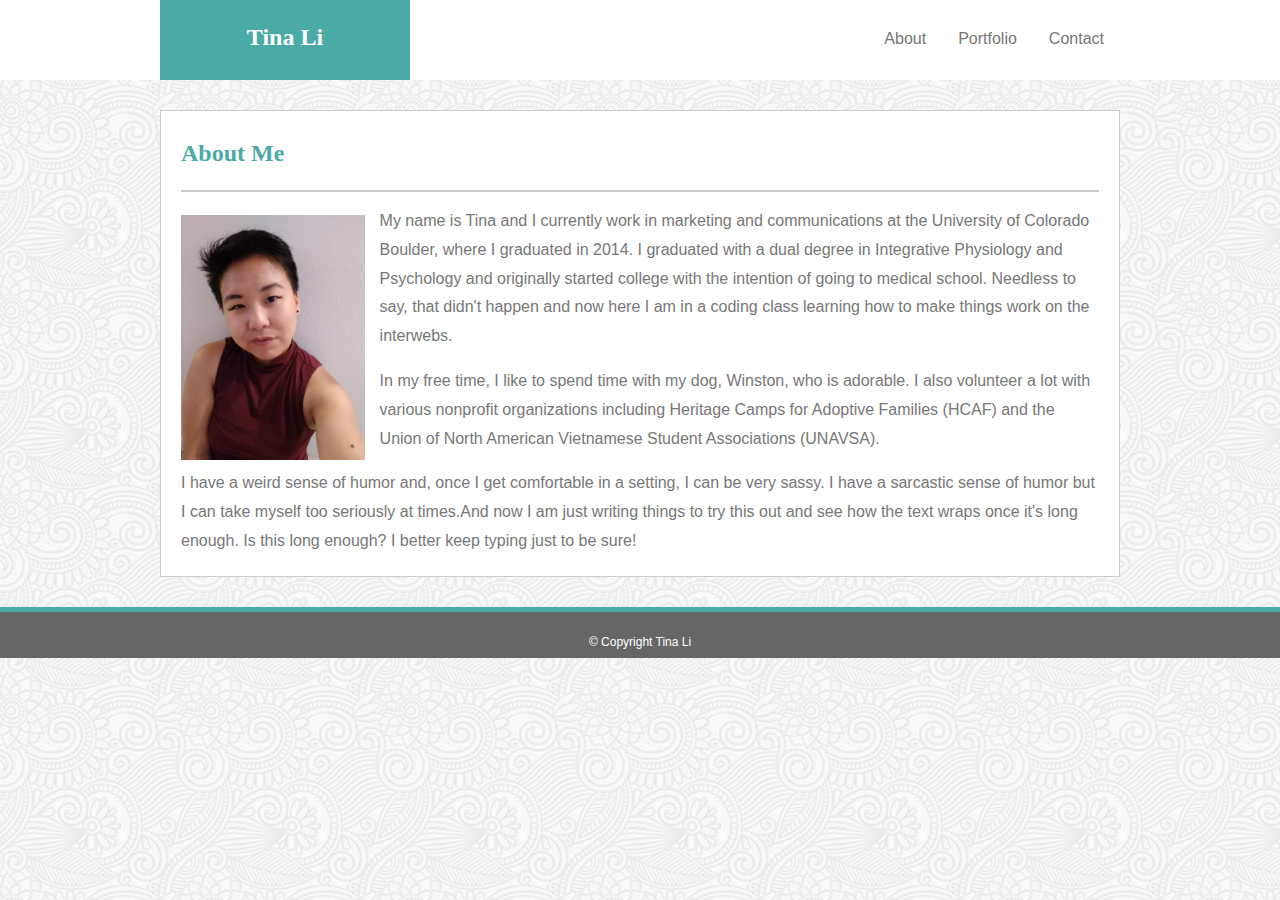
<file: index.html>
<!DOCTYPE html>
<html lang="us-en">
    
    <head>
        <meta charset="utf-8" />
        <title>Basic Portfolio</title>
        <meta name="viewport" content="width=device-width, initial-scale=1">
        <link rel="stylesheet" type="text/css" href="assets/css/reset.css" />
        <link rel="stylesheet" type="text/css" href="assets/css/style.css" />
    </head>
    
    <body>
        <header>
            <section class="content clearfix">
                <h1 class="box1">Tina Li</h1>
                    <ul>
                        <li><a href="index.html">About</a></li>
                        <li class="portfolio"><a href="portfolio.html">Portfolio</a></li>
                        <li><a href="contact.html">Contact</a></li>
                    </ul>
            </section>
        </header>

        <section class="container clearfix">
            
            <div id="main-content">
                <h2>About Me</h2>
            <hr>
                <p><img class="headshot" src="assets/images/Headshot.jpg" alt="Tina Li">
                    My name is Tina and I currently work in marketing and communications at the University of Colorado Boulder, where I graduated in 2014. I graduated with a dual degree in Integrative Physiology and Psychology and originally started college with the intention of going to medical school. Needless to say, that didn't happen and now here I am in a coding class learning how to make things work on the interwebs.</p>
                    <br>
                <p>In my free time, I like to spend time with my dog, Winston, who is adorable. I also volunteer a lot with various nonprofit organizations including Heritage Camps for Adoptive Families (HCAF) and the Union of North American Vietnamese Student Associations (UNAVSA).</p>
                    <br>
                <p>I have a weird sense of humor and, once I get comfortable in a setting, I can be very sassy. I have a sarcastic sense of humor but I can take myself too seriously at times.And now I am just writing things to try this out and see how the text wraps once it's long enough. Is this long enough? I better keep typing just to be sure!
                </p>
            </div>
            <div class="push"></div>
        </section>

        <footer>© Copyright Tina Li</footer>
    </body>
</html>
</file>
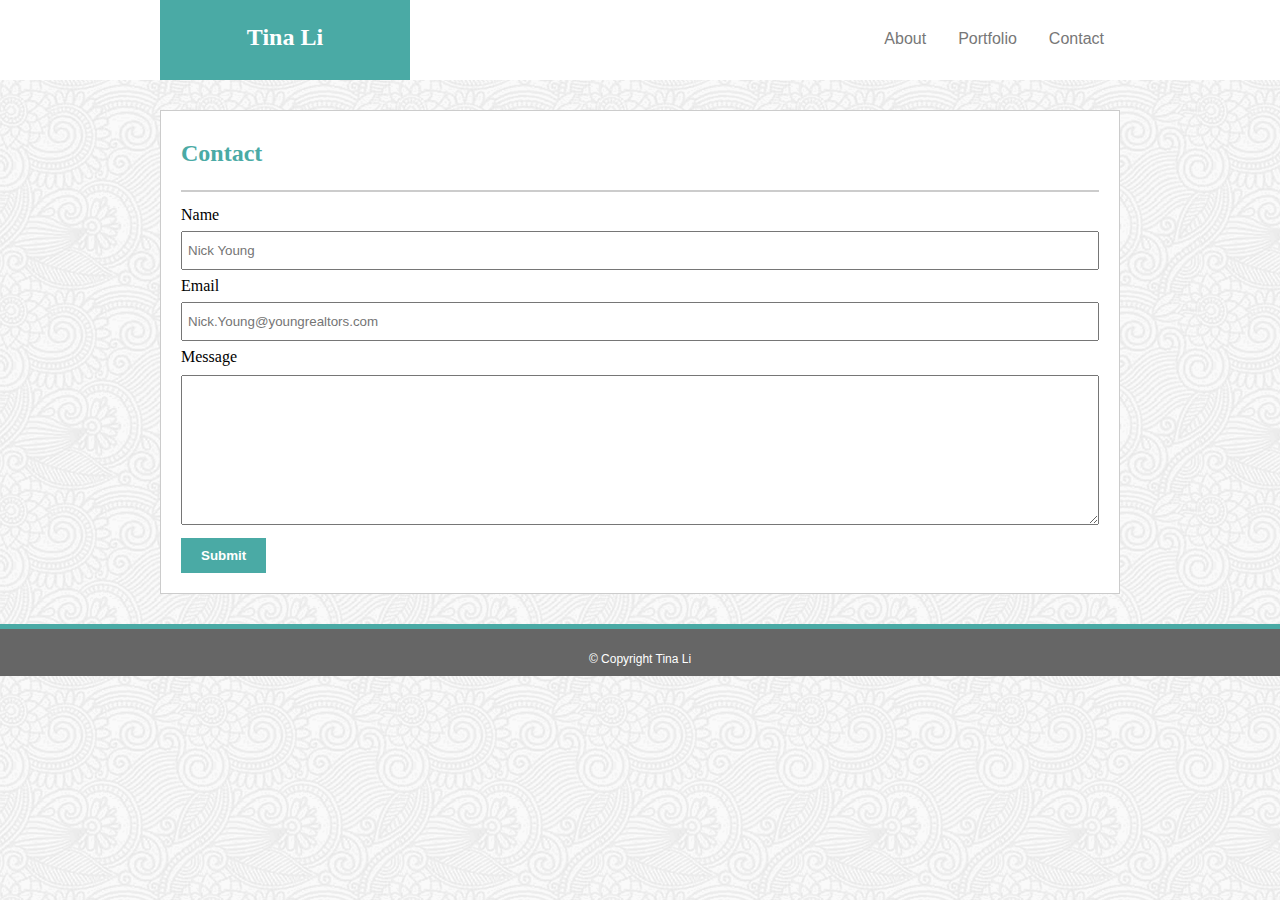
<file: contact.html>
<!DOCTYPE html>
<html lang="us-en">
    
    <head>
        <meta charset="utf-8" />
        <title>Basic Portfolio</title>
        <meta name="viewport" content="width=device-width, initial-scale=1">
        <link rel="stylesheet" type="text/css" href="assets/css/reset.css" />
        <link rel="stylesheet" type="text/css" href="assets/css/style.css" />
    </head>
    
    <body>
        <header>
            <section class="content clearfix">
                <h1 class="box1">Tina Li</h1>
                    <ul>
                        <li><a href="index.html">About</a></li>
                        <li><a href="portfolio.html">Portfolio</a></li>
                        <li><a href="contact.html">Contact</a></li>
                    </ul>
            </section>
        </header>

        <section class="container">
            
            <div id="main-content">
                <h2>Contact</h2>
            <hr>
            <form>
                <label for="name">Name</label>
                    <input type="text" id="name" name="name" placeholder="Nick Young" required="required"> 
                <label for="email">Email</label>
                    <input type="text" id="email" name="email" placeholder="Nick.Young@youngrealtors.com">
                <label for="message">Message</label>
                    <textarea id="message" name="message"></textarea> 
                <input type="submit" value="Submit">
            </form>
            </div>
        </section>

        <footer>© Copyright Tina Li</footer>
    </body>
</html>
</file>
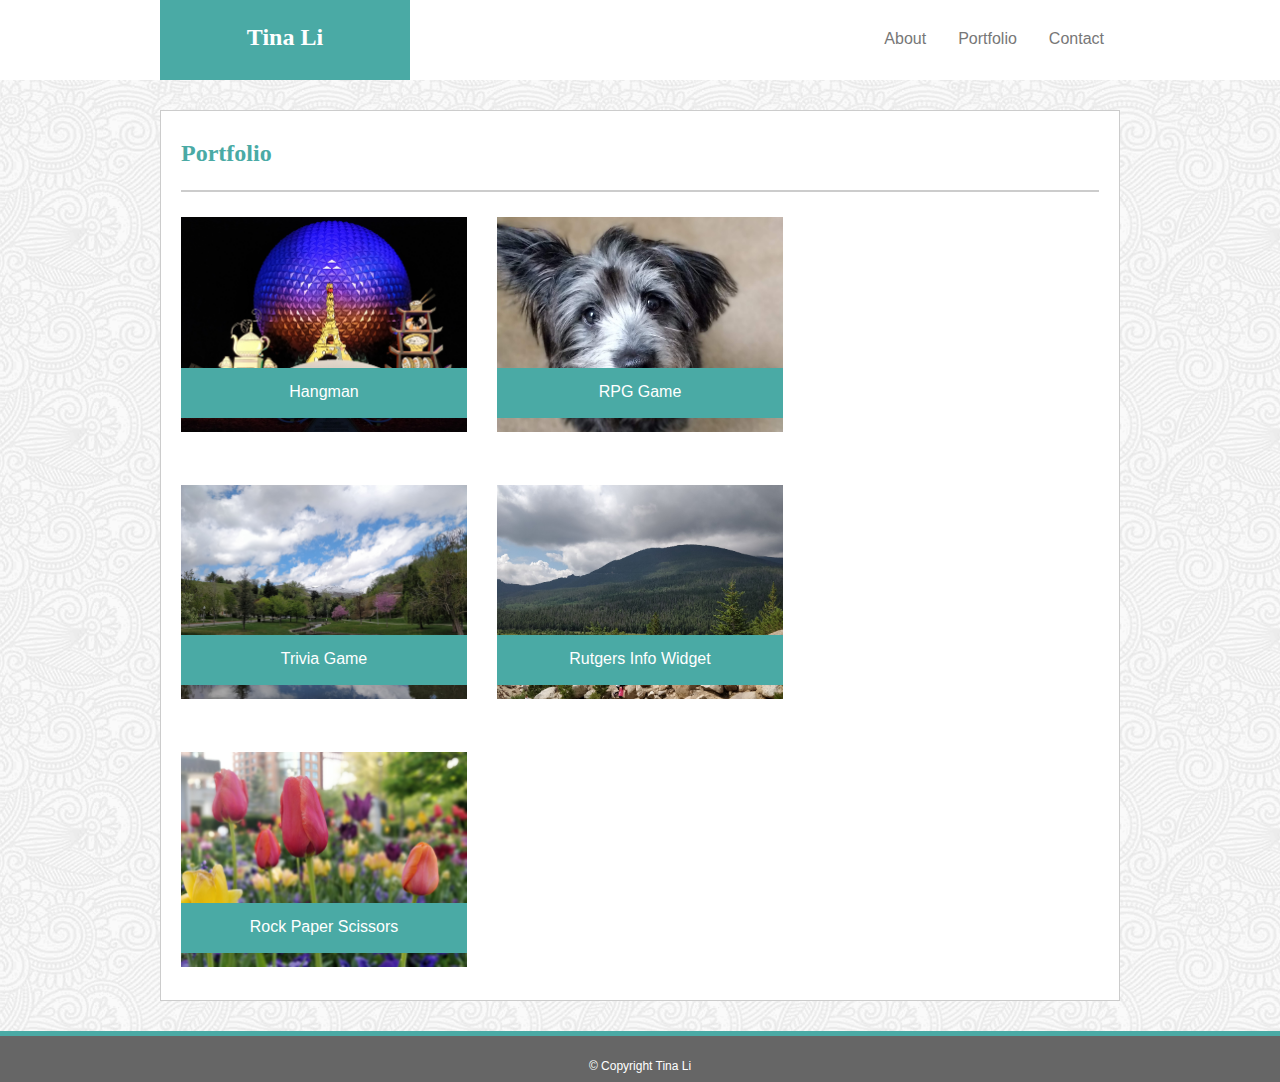
<file: portfolio.html>
<!DOCTYPE html>
<html lang="us-en">
    
    <head>
        <meta charset="utf-8" />
        <title>Basic Portfolio</title>
        <meta name="viewport" content="width=device-width, initial-scale=1">
        <link rel="stylesheet" type="text/css" href="assets/css/reset.css" />
        <link rel="stylesheet" type="text/css" href="assets/css/style.css" />
    </head>
    
    <body>
            <header>
                <section class="content clearfix">
                    <h1 class="box1">Tina Li</h1>
                        <ul>
                            <li><a href="index.html">About</a></li>
                            <li><a href="portfolio.html">Portfolio</a></li>
                            <li><a href="contact.html">Contact</a></li>
                        </ul>
                </section>
            </header>
    
            <section class="container clearfix">
                
                <div id="main-content">
                    <h2>Portfolio</h2>
                <hr>
                    <div class="wrapper">
                        <div class="one">
                            <div>
                                <img class="portfolio_image" src="assets/images/Epcot.jpg" alt="Epcot globe">
                                <div>
                                    <p class="portfolio_text">Hangman</p>
                                </div>
                            </div>
                        </div>
                        <div class="two">
                            <div>
                                <img class="portfolio_image" src="assets/images/Winston.jpg" alt="Epcot globe">
                                <div>
                                    <p class="portfolio_text">RPG Game</p>
                                </div>
                            </div>
                        </div>
                        <div class="three">
                            <div>
                                <img class="portfolio_image" src="assets/images/Utah.jpg" alt="Epcot globe">
                                <div>
                                    <p class="portfolio_text">Trivia Game</p>
                                </div>
                            </div>
                        </div>
                        <div class="four">
                            <div>
                                <img class="portfolio_image" src="assets/images/RMNP.jpg" alt="Epcot globe">
                                <div>
                                    <p class="portfolio_text">Rutgers Info Widget</p>
                                </div>
                            </div>
                        </div>
                        <div class="five">
                            <div>
                                <img class="portfolio_image" src="assets/images/Tulips.jpg" alt="Epcot globe">
                                <div>
                                    <p class="portfolio_text">Rock Paper Scissors</p>
                                </div>
                            </div>
                        </div>
                    </div>
                </div>
            </section>
    
            <footer>© Copyright Tina Li</footer>
        </body>
    </html>
</file>
<file: assets/css/style.css>
.clearfix::after {
    content: "";
    display: block;
    clear: both;
}

* {
    box-sizing: border-box
}

html {
    height: 100%;
}

body {
    background-image: url(../images/full-bloom.png);
    height: 100%;
}

header {
    background: #fff;
    padding: 0;
    margin: 0;
    border: 2px;
}

/* header content */
.content {
    width: 960px;
    margin: 0 auto;
    text-align: left;
    background: #fff;
}

h1, h2 {
    font-family: 'Georgia', Times, Times New Roman, serif;
    text-align: center;
    font-size: 24px;
    font-weight: bold;
}


p, li, footer {
    font-family: 'Arial', 'Helvetica Neue', Helvetica, sans-serif;
    line-height: 1.8;
    color: #777;
}

footer {
    background: #666;
    text-align: center;
    color: #fff;
    padding: 20px 0 5px;
    width: 100%;
    border-top: 5px solid #4aaaa5;
    font-size: 12px;
}

/* box around name */
.box1 {
    background-color: #4aaaa5;
    width: 250px;
    height: 80px;
}

h1 {
    color: #fff;
    float: left;
    padding: 25px;
}

ul {
    list-style-type: none;
    padding: 25px 0;
    background-color: #fff;
    float: right;
}

li {
    float: left;
}

li a {
    color:#777;
    text-align: center;
    padding: 16px;
    text-decoration: none;
}

h2 {
    color: #4aaaa5;
    text-align: left;
    padding: 10px 0;
}

hr {
    margin: 15px 0;
    height: 2px;
    border: none;
    background-color: #ccc;
}

.container {
    width: 960px;
    margin: 30px auto;
    background-color: #fff;
    padding: 20px;
    border: .5px solid #ccc; 
}

/* Content inside container */
#main-content {
    margin: 0 auto;
}

.headshot {
    width: 20%;
    height: auto;
    float: left;
    margin: 0 15px 0 0;
    padding-top: 8px;
}

/* Portfolio section CSS */
.wrapper {
    display: grid;
    grid-template-columns: repeat(3, 1fr);
    grid-gap: 30px;
    grid-auto-rows: minmax(100px, auto);
}

.one {
    grid-column: 1;
    grid-row: 1;
    position: relative;
    margin: 10px 0;
}

.two { 
    grid-column: 2;
    grid-row: 1;
    position: relative;
    margin: 10px 0;
}

.three {
    grid-column: 1;
    grid-row: 2;
    position: relative;
    margin: 10px 0;
}

.four {
    grid-column: 2;
    grid-row: 2;
    position: relative;
    margin: 10px 0;
}

.five {
    grid-column: 1;
    grid-row: 3;
    position: relative;
    margin: 10px 0;
}

.portfolio_image {
    width: 100%;
    height: auto;
}

.portfolio_text {
    color: #fff;
    width: 100%;
    height: 50px;
    background: #4aaaa5;
    text-align: center;
    margin-bottom: 15px;
    padding: 10px 0;
    position: absolute;
    bottom: 2px;

}

/* Contact page content for form */
input[type=text] {
    width: 100%;
    padding: 10px 5px;
    margin: 8px 0;
}

textarea {
    width: 100%;
    height: 150px;
    resize:vertical;
    margin: 10px 0;
}

input[type=submit] {
    background-color: #4aaaa5;
    padding: 10px 20px;
    color: #fff;
    font-weight: bold;
    border: #4aaaa5;
}

/* Media queries */
@media screen and (max-width: 980px) {
    .content {
        width: 880px;
    }
    
    .container {
        width: 600px;
        margin-left: 50px;
    }

    .portfolio_text {
        height: auto;
        padding: 5px;
    }

    .wrapper {
        display: grid;
        grid-template-columns: repeat(2, 1fr);
        grid-gap: 30px;
        grid-auto-rows: minmax(100px, auto);
    }
}

@media screen and (max-width: 768px) {
    .content, .container {
        width: 80%;
        margin: 10px auto;
    }
}

@media screen and (max-width: 640px) {
    header {
        position: static;
        margin: 0 auto;
        width: 100%;
    }
    
    .box1 {
        width: 100%;
    }

    ul {
        float: none; 
    }

    li {
        width: 33%;
        margin: 0 auto;
        text-align: center;
        padding: 5px 0;
    }

    .content {
        width: 100%;
        margin: 0 auto 10px;
    }
    
    .container {
        width: 80%;
        margin: 10 auto;
    }

    .headshot {
        width: 100%;
        height: auto;
    }

    .wrapper {
        display: grid;
        grid-template-columns: repeat(1, 1fr);
        grid-gap: 30px;
        grid-auto-rows: minmax(100px, auto);
    }

    .one {
    grid-column: 1;
    grid-row: 1;
    position: relative;
    margin: 10px 0;
    }

    .two { 
        grid-column: 1;
        grid-row: 2;
        position: relative;
        margin: 10px 0;
    }

    .three {
        grid-column: 1;
        grid-row: 3;
        position: relative;
        margin: 10px 0;
    }

    .four {
        grid-column: 1;
        grid-row: 4;
        position: relative;
        margin: 10px 0;
    }

    .five {
        grid-column: 1;
        grid-row: 5;
        position: relative;
        margin: 10px 0;
    }
}
</file>
